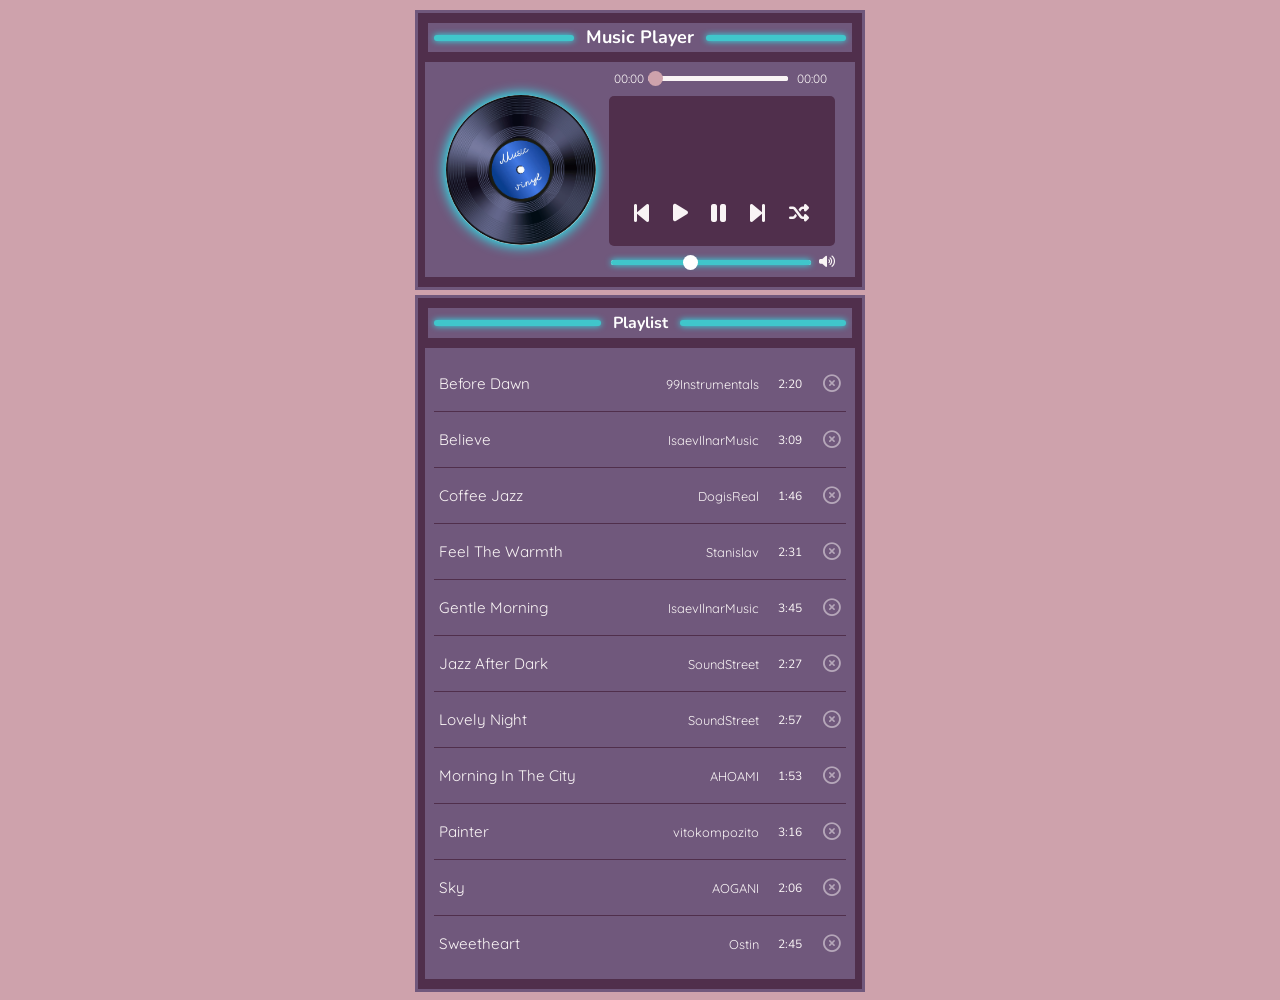
<file: index.html>
<!DOCTYPE html>
<html lang="en">
  <head>
    <meta charset="UTF-8"/>
    <meta name="viewport" content="width=device-width, initial-scale=1.0"/>
    <link
      href="https://fonts.googleapis.com/css2?family=Roboto+Mono&display=swap"
      rel="stylesheet"/>
    <link
      href="https://fonts.googleapis.com/css2?family=Lato&family=Roboto+Mono&display=swap"
      rel="stylesheet"/>
    <link href="images/favicon.ico" rel="icon" type="image/x-icon">
    <link rel="stylesheet" href="music-player.css"/>
    <link rel="stylesheet" 
    href="https://cdnjs.cloudflare.com/ajax/libs/font-awesome/6.5.2/css/all.min.css">
    <title>
      Music Player
    </title>
  </head>

  <body>
    <div class="container-main">
      <!---------player---------->
      <div class="player">
        <div class="player-bar">
          <div class="light-tube">
            <div></div>
          </div>
          <h1 class="player-title">Music Player</h1>
          <div class="light-tube">
            <div></div>
          </div>
        </div>
        <div class="player-content">
          <div id="player-album-cover">
            <img
              src="images/vinyl-record-img.png"
              alt="song cover art"/>
          </div>
          <!------- player display -------->
          <div class="player-display-container"> 
            <!---- seek slider ----->
            <div class="seek-slider-container">
              <div class="current-time">00:00</div>
              <input type="range" min="1" max="100"
                value="0" class="seek-slider">
              <div class="total-duration">00:00</div>
            </div>
              <!--------------------->
            <div class="player-display">
              <div class="player-display-song-artist">
                <p id="player-song-title"></p>
                <p id="player-song-artist"></p>
              </div>
              <div class="player-buttons">
                <button id="previous" class="previous" aria-label="Previous">
                  <i class="fa-solid fa-backward-step"></i>
                </button>
                <button id="play" class="play" aria-label="Play">
                  <i class="fa-solid fa-play"></i>
                </button>
                <button id="pause" class="pause" aria-label="Pause">
                  <i class="fa-solid fa-pause"></i>
                </button>
                <button id="next" class="next" aria-label="Next">
                  <i class="fa-solid fa-forward-step"></i>
                </button>
                <button id="shuffle" class="shuffle" aria-label="Shuffle">
                  <i class="fa-solid fa-shuffle"></i>
                </button>
              </div>
            </div>
           <!------- volume slider ------->
            <div class="slider-container">
              <input type="range" min="1" max="100"
                value="40" class="volume-slider">
              <i class="fa fa-volume-up"></i>
            </div>
          </div>

        </div>
      </div>
      <!-------- playlist --------->
      <div class="playlist">
        <div class="playlist-bar">
          <div class="light-tube">
            <div></div>
          </div>
          <h2 class="playlist-title" id="playlist">Playlist</h2>
          <div class="light-tube">
            <div></div>
          </div>
        </div>
        <ul id="playlist-songs"></ul>
      </div>
    </div>
    <script src="music-player.js"></script>
  </body>
</html>
</file>
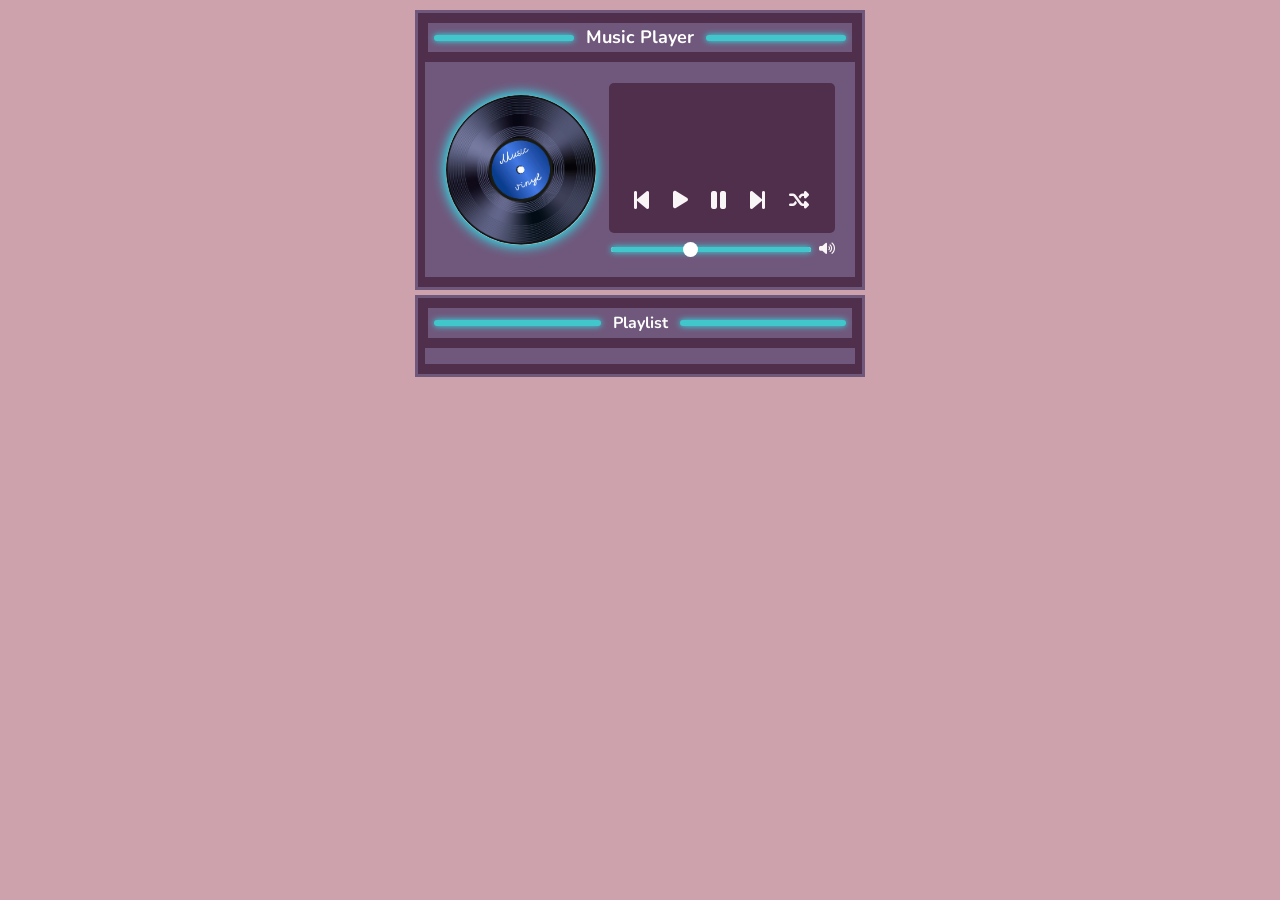
<file: music-player.html>
<!DOCTYPE html>
<html lang="en">
  <head>
    <meta charset="UTF-8"/>
    <meta name="viewport" content="width=device-width, initial-scale=1.0"/>
    <link
      href="https://fonts.googleapis.com/css2?family=Roboto+Mono&display=swap"
      rel="stylesheet"/>
    <link
      href="https://fonts.googleapis.com/css2?family=Lato&family=Roboto+Mono&display=swap"
      rel="stylesheet"/>
    <link href="images/favicon.ico" rel="icon" type="image/x-icon">
    <link rel="stylesheet" href="music-player.css"/>
    <link rel="stylesheet" 
    href="https://cdnjs.cloudflare.com/ajax/libs/font-awesome/6.5.2/css/all.min.css">
    <title>
      Music Player
    </title>
  </head>

  <body>
    <div class="container-main">
      <!---------player---------->
      <div class="player">
        <div class="player-bar">
          <div class="light-tube">
            <div></div>
          </div>
          <h1 class="player-title">Music Player</h1>
          <div class="light-tube">
            <div></div>
          </div>
        </div>
        <div class="player-content">
          <div id="player-album-cover">
            <img
              src="images/vinyl-record-img.png"
              alt="song cover art"/>
          </div>
          <!------- player display -------->
          <div class="player-display-container"> 
            <div class="player-display">
              <div class="player-display-song-artist">
                <p id="player-song-title"></p>
                <p id="player-song-artist"></p>
              </div>
              <div class="player-buttons">
                <button id="previous" class="previous" aria-label="Previous">
                  <i class="fa-solid fa-backward-step"></i>
                </button>
                <button id="play" class="play" aria-label="Play">
                  <i class="fa-solid fa-play"></i>
                </button>
                <button id="pause" class="pause" aria-label="Pause">
                  <i class="fa-solid fa-pause"></i>
                </button>
                <button id="next" class="next" aria-label="Next">
                  <i class="fa-solid fa-forward-step"></i>
                </button>
                <button id="shuffle" class="shuffle" aria-label="Shuffle">
                  <i class="fa-solid fa-shuffle"></i>
                </button>
              </div>
            </div>
        <!------- volume slider ------->
            <div class="slider-container">
              <input type="range" min="1" max="100"
                value="40" class="volume-slider">
              <i class="fa fa-volume-up"></i>
            </div>
          </div>

        </div>
      </div>
      <!-------- playlist --------->
      <div class="playlist">
        <div class="playlist-bar">
          <div class="light-tube">
            <div></div>
          </div>
          <h2 class="playlist-title" id="playlist">Playlist</h2>
          <div class="light-tube">
            <div></div>
          </div>
        </div>
        <ul id="playlist-songs"></ul>
      </div>
    </div>
    <script src="music-player.js"></script>
  </body>
</html>

<!-- https://fontawesome.com/v6/icons/shuffle?f=classic&s=solid -->
<!-- src="https://cdn.freecodecamp.org/curriculum/js-music-player/quincy-larson-album-art.jpg" -->
</file>
<file: music-player.css>
@import url('https://fonts.googleapis.com/css2?family=Quicksand:wght@300..700&display=swap');
@import url('https://fonts.googleapis.com/css2?family=Nunito:ital,wght@0,200..1000;1,200..1000&display=swap');

:root {
  /* colors */
  --primary-clr: #F9F4F5;
  --secondary-clr: #ffffff;
  --app-background-clr: #CEA2AC;
  --background-clr: #502F4C;
  --foreground-clr: #70587C;
  --highlight-clr: #40c6cb;
  --highlight-clr2: #2beaf0;
  /* fonts */
  --root-font-size: 16px;
  --font-headline: "Nunito", sans-serif;
  --font-family: "Quicksand", sans-serif;
}

*,
*::after,
*::before {
  box-sizing: border-box;
}

body {
  background-color: var(--app-background-clr);
  color: var(--primary-clr);
  font-family: var(--font-family);
  font-size: var(--root-font-size);
}

h1 {
  font-size: 1.125rem;
  line-height: 1.6;
}

h2 {
  font-size: var(--root-font-size);
}

ul {
  margin: 0;
}

.container-main {
  margin-top: 10px;
  display: flex;
  flex-direction: column;
  justify-content: center;
  align-items: center;
  row-gap: 5px;
}

.player,
.playlist {
  width: 450px;
  background-color: var(--background-clr);
  border: 3px solid var(--foreground-clr);
}

.player {
  height: 280px;
  padding: 10px;
  display: flex;
  flex-direction: column;
  align-items: center;
  row-gap: 10px;
}

.player-bar,
.playlist-bar {
  display: flex;
  justify-content: space-between;
  align-items: center;
  padding: 0 6px;
  width: 100%;
  height: 30px;
  background-color: var(--foreground-clr);
}

.light-tube {
  width: 100%;
}

.light-tube div {
  height: 6px;
  border-radius: 3px;
  box-shadow: 0 0 6px var(--highlight-clr2);
  width: 100%;
  min-width: 75px;
  background-color: var(--highlight-clr);
}

.player-title,
.playlist-title {
  color: var(--secondary-clr);
  margin: 0 12px;
  font-family: var(--font-headline);
  white-space: nowrap;
}

.player-content {
  display: flex;
  background-color: var(--foreground-clr);
  width: 430px;
  height: 220px;
  column-gap: 13px;
  align-items: center;
  justify-content: center;
}

#player-album-cover {
  background-color: var(--secondary-clr);
  border-radius: 50%;
  overflow: hidden;
  box-shadow: 0 0 12px 2px var(--highlight-clr2);
}

#player-album-cover img {
  width: 150px;
  display: block;
  animation: rotation 6s infinite linear;
}

@keyframes rotation {
  from {
    transform: rotate(0deg);
  }
  to {
    transform: rotate(360deg);
  }
}
.player-display {
  display: flex;
  flex-direction: column;
  row-gap: 20px;
  padding: 14px;
  background-color: var(--background-clr);
  height: 150px;
  width: 226px;
  border-radius: 5px;
}

.player-display-song-artist {
  height: 70px;
  text-align: center;
}

.player-buttons i {
  color: var(--primary-clr);
  font-size: 1.25rem;
}

.player-buttons button:active i {
  color: var(--highlight-clr);
}
.player-buttons .previous i,
.player-buttons .pause i,
.player-buttons .next i {
  font-size: 1.5rem; 
}

.playing > i {
  color: var(--highlight-clr);
}

.player-buttons {
  display: flex;
  justify-content: space-around;
}

button {
  background: transparent;
  border: none;
  color: var(--primary-clr);
  outline-color: var(--highlight-clr);
  text-align: center;
  cursor: pointer;
}

.playlist-song-container:not(:last-child) {
  border-bottom: 1px solid var(--background-clr);
}

/* playlist */
.playlist {
  height: auto;
  padding: 10px;
  display: flex;
  flex-direction: column;
  align-items: center;
  row-gap: 10px;
}

#playlist-songs {
  width: 430px;
  height: 100%;
  background-color: var(--foreground-clr);
  display: flex;
  flex-direction: column;
  /* row-gap: 8px; */
  padding: 8px 9px;
  visibility: visible;
  justify-content: start;
  list-style: none;
}

.playlist-song {
  display: flex;
  height: 55px;
  justify-content: space-between;
  align-items: center;
  padding: 5px;
  border-radius: 6px;
  outline-color: var(--highlight-clr);
}

/* ****************************
***************************** */
[aria-current="true"] {
  background-color: var(--background-clr);
}

[aria-current="true"] p {
  color: var(--highlight-clr);
}

.playlist-song-info {
  height: 100%;
  display: flex;
  align-items: center;
  justify-content: space-between;
  column-gap: 7px;
  padding: 5px 0;
  font-family: var(--font-family);
  width: 100%;
}
.pl-title-artist-div {
  display: flex;
  justify-content: space-between;
  align-items: center;
  width: 320px;
}

#player-song-title,
#player-song-artist {
  margin: 0;
}

#player-song-artist {
  color: var(--highlight-clr);
  font-size: 0.85rem;
}

#player-song-title {
  font-size: 1.2rem;
}

.playlist-song-title {
  font-size: 0.95rem;
  margin-right: 10px;
  text-align: left;
}

.playlist-song-artist {
  font-size: 0.8rem;
}

.playlist-song-duration {
  font-size: 0.75rem;
  font-family: var(--font-headline);
  margin-right: 10px;
}

/* ********************** */
.playlist-song-delete {
  padding: 0;
  width: 20px;
  height: 20px;
  margin-left: 10px;
}
.playlist-song-delete i {
  font-size: 1.1rem;
  color: rgb(249, 244, 245, 0.5);
}
.playlist-song-delete i:hover {
  color: rgb(249, 244, 245, 0.9);
}

.playlist-song-delete,
.playlist-song-delete {
  fill: var(--foreground-clr);
}
/******* SEEK SLIDER + VOLUME SLIDER *******/
.seek-slider-container,
.slider-container {
  display: flex;
  justify-content: center;
  align-items: center;
}
.seek-slider-container {
  margin-bottom: 10px;
  width: 100%;
}
.seek-slider-container .current-time,
.seek-slider-container .total-duration {
  font-size: 0.75rem;
}
.seek-slider-container .current-time {
  
  width: 2rem;
}
.seek-slider-container .total-duration {
  margin-left: 7px;
  width: 2rem;
}

.slider-container {
  margin-top: 10px;
  width: 100%;
}

.slider-container i {
  margin-left: 6px;
  font-size: .8rem;
}
.seek-slider::-webkit-slider-runnable-track {
  height: 5px;
  border-radius: 6px;
  background-color: var(--primary-clr);
}
.volume-slider::-webkit-slider-runnable-track {
  height: 5px;
  background-color: var(--highlight-clr);
  box-shadow: 0 0 6px var(--highlight-clr2);
  border-radius: 6px;
}
.seek-slider {
  width: 140px;
}
.volume-slider {
  width: 100%
}
.volume-slider, 
.seek-slider {
  -webkit-appearance: none;
  appearance: none;
  border-radius: 6px;
}
.volume-slider::-webkit-slider-thumb,
.seek-slider::-webkit-slider-thumb {
  -webkit-appearance: none;
  appearance: none;
  width: 15px;
  height: 15px;
  margin-top: -5px;
  cursor: pointer;
  border-radius: 50%;
}
.volume-slider::-webkit-slider-thumb {
  background: var(--secondary-clr);
}
.seek-slider::-webkit-slider-thumb {
  background-color: var(--app-background-clr);
}
/* ******************************** */

@media (max-width: 700px) {
  .player,
  .playlist {
    width: 300px;
  }

  .player {
    height: 340px;
  }

  #playlist-songs {
    height: 280px;
    padding: 5px 4px;
    overflow-y: scroll;
    overflow-x: hidden;
    scrollbar-color: var(--background-clr) var(--secondary-clr);
    scrollbar-width: thin;
  }

  #playlist-songs::-webkit-scrollbar {
    width: 5px;
  }

  #playlist-songs::-webkit-scrollbar-track {
    background: var(--background-clr);
  }

  #playlist-songs::-webkit-scrollbar-thumb {
    background: var(--secondary-clr);
  }

  h1 {
    font-size: 0.813rem;
  }

  h2 {
    font-size: 0.75rem;
  }

  .player-bar,
  .playlist-bar,
  #playlist-songs {
    width: 280px;
  }
  .pl-title-artist-div {
    display: flex;
    flex-direction: column;
    align-items: center;
    width: 180px;
  }

  .playlist-song-title {
    font-size: 0.9rem;
    margin: 0;
  }

  .playlist-song-artist {
    font-size: 0.65rem;
  }

  .playlist-song-duration > button {
    padding: 0;
  }

  .player-content {
    display: inline;
    position: relative;
    justify-items: center;
    height: 100%;
    width: 280px;
  }

  #player-album-cover {
    z-index: -100;
    height: 280px;
    box-shadow: none;
    background: #000;
  }

  #player-album-cover img {
    width: 100%;
    opacity: 0.6;
  }

  .player-display-song-artist {
    padding: 0 10px;
  }

  .player-display-song-artist > p {
    white-space: pre-wrap;
  }

  .player-display {
    position: absolute;
    width: 100%;
    z-index: 100;
    background-color: transparent;
    top: 0;
    height: 280px;
    justify-content: space-between;
    text-align: center;
  }
  .player-buttons {
    padding-bottom: 1rem;
  }
  .seek-slider-container {
    display: none;
  }
  .slider-container {
    position: absolute;
    z-index: 110;
    margin-top: -14px;
  }
  
  .volume-slider {
    width: 60%;
  }
}
</file>
